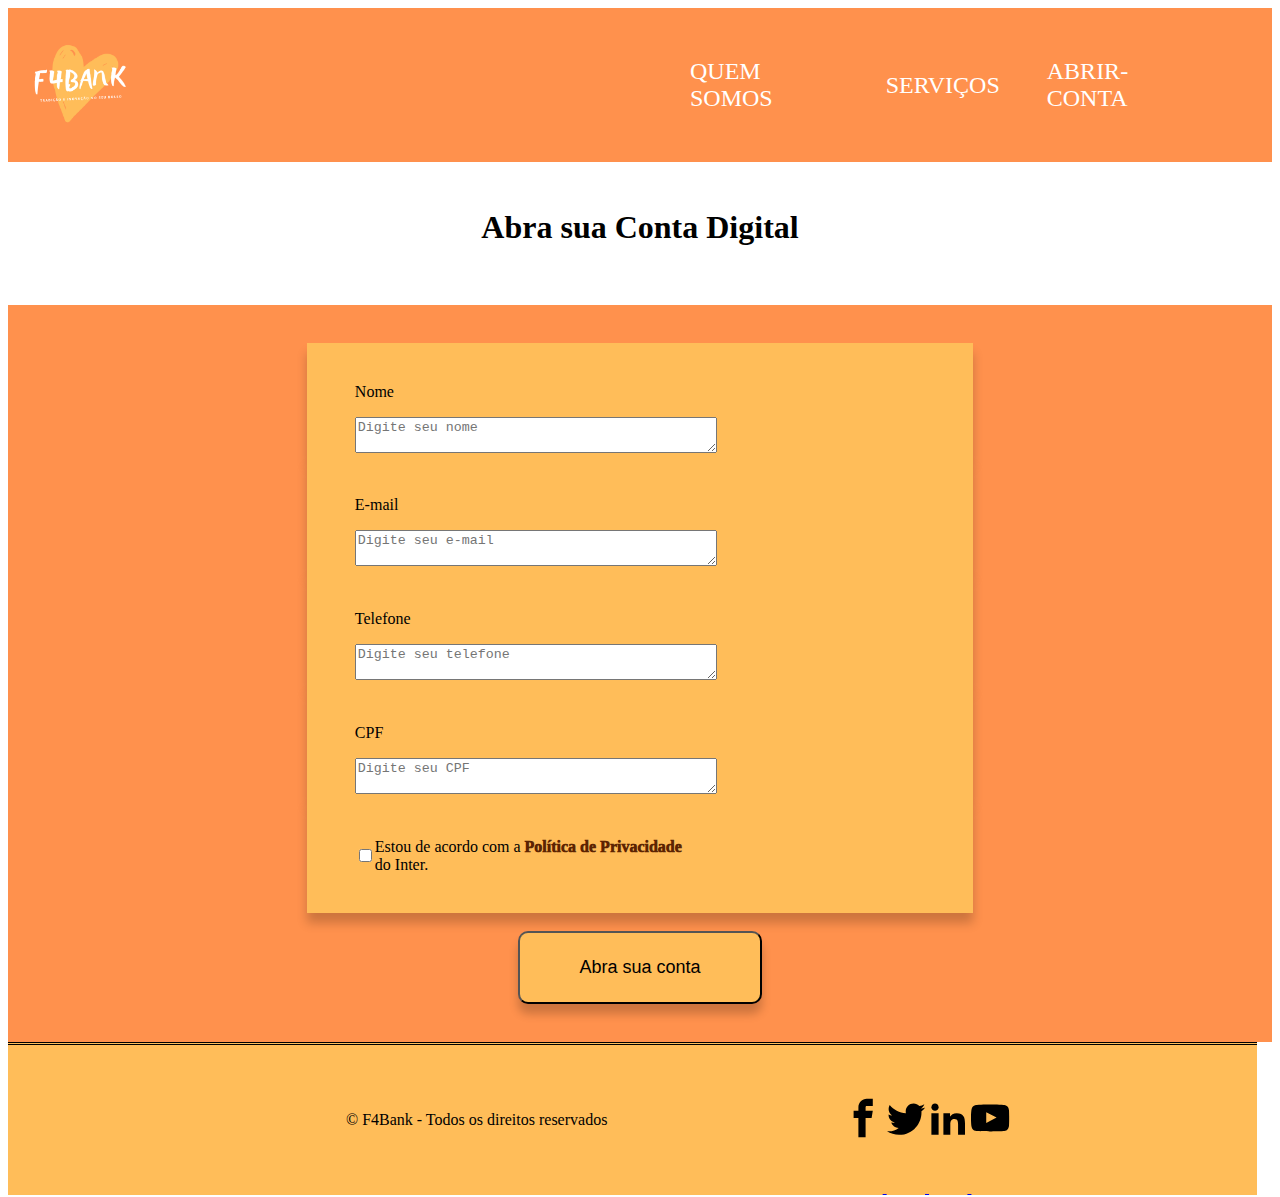
<file: abra-conta.html>
<!DOCTYPE html>
<html lang="en">

<head>
    <link rel="stylesheet" href="style.css">
    <meta charset="UTF-8">
    <meta http-equiv="X-UA-Compatible" content="IE=edge">
    <meta name="viewport" content="width=device-width, initial-scale=1.0">
    <title>Abra sua Conta</title>
    <script> 
        function replace() { 
        document.getElementById("div1").style.display="none"; 
        document.getElementById("div2").style.display="flex"; 
        } 
    </script>

</head>

<header>
    <nav>
        <a href="index.html" ><img id="img-logo-full" src="Imagens/f4bank.png"></a>
        <input type="checkbox" id="css-toggle-menu" name="css-toggle-menu">
         
        <ul class="main">
            <li><a href="quem-somos.html">QUEM SOMOS</a></li>
            <li><a href="servicos.html">SERVIÇOS</a></li>
            <li><a href="abra-conta.html">ABRIR-CONTA</a></li>
        </ul>
        <label for="css-toggle-menu" id="css-toggle-menu"><img id="img-logo" src="Imagens/f4bank.png"></label>
    </nav>
</header>


<body>
    <div class="container-conta" id="div2" style="display: none;" style="justify-content: center" > Ogridado, iremos lhe contactar em breve</div>


<div id="div1">

    <div>
        <div class="text4">
            <h1>Abra sua Conta Digital</h1>




        </div>



        <div class="container-conta" id="container">
            <div class="abre-conta">


                <p class="nome-campo">
                    Nome
                </p>
                <textarea id="nome" type="text" placeholder="Digite seu nome"></textarea>
            </div>

            <div class="abre-conta">


                <p class="nome-campo">
                    E-mail
                </p>
                <textarea id="email" placeholder="Digite seu e-mail"></textarea>
            </div>
            <div class="abre-conta">


                <p class="nome-campo">
                    Telefone
                </p>
                <textarea id="tel" placeholder="Digite seu telefone"></textarea>
            </div>            
            <div class="abre-conta">


                <p class="nome-campo">
                    CPF
                </p>
                <textarea id="cpf" placeholder="Digite seu CPF"></textarea>
            </div>
            
            <div class="abre-conta-box">

                <input type="checkbox" id="box" name="li" value="true">   
                <p class="nome-campo">
                    Estou de acordo com a <span>Política de Privacidade</span> <br> do Inter.
                </p>
            



        </div>
<br>
        <button id="botao" class="abra" onclick="replace();return false">Abra sua conta</button>


    </div>
    </div>
    </div>
    <footer class="rodape">
        <p> &copy; F4Bank - Todos os direitos reservados </p>
       
        <div class="redes-sociais">
           <!-- USED ICONS: IcoMoon Free => https://icomoon.io/app/#/select -->
<div>

    <svg style="position: absolute; width: 0; height: 0; overflow: hidden" version="1.1" xmlns="http://www.w3.org/2000/svg" xmlns:xlink="http://www.w3.org/1999/xlink">
        <defs>
            <symbol id="icon-facebook" viewBox="0 0 32 32">
            <path d="M19 6h5v-6h-5c-3.86 0-7 3.14-7 7v3h-4v6h4v16h6v-16h5l1-6h-6v-3c0-0.542 0.458-1 1-1z"></path>
            </symbol>
    
            <symbol id="icon-linkedin2" viewBox="0 0 32 32">
            <path d="M12 12h5.535v2.837h0.079c0.77-1.381 2.655-2.837 5.464-2.837 5.842 0 6.922 3.637 6.922 8.367v9.633h-5.769v-8.54c0-2.037-0.042-4.657-3.001-4.657-3.005 0-3.463 2.218-3.463 4.509v8.688h-5.767v-18z"></path>
            <path d="M2 12h6v18h-6v-18z"></path>
            <path d="M8 7c0 1.657-1.343 3-3 3s-3-1.343-3-3c0-1.657 1.343-3 3-3s3 1.343 3 3z"></path>
            </symbol>
    
            <symbol id="icon-twitter" viewBox="0 0 32 32">
            <path d="M32 7.075c-1.175 0.525-2.444 0.875-3.769 1.031 1.356-0.813 2.394-2.1 2.887-3.631-1.269 0.75-2.675 1.3-4.169 1.594-1.2-1.275-2.906-2.069-4.794-2.069-3.625 0-6.563 2.938-6.563 6.563 0 0.512 0.056 1.012 0.169 1.494-5.456-0.275-10.294-2.888-13.531-6.862-0.563 0.969-0.887 2.1-0.887 3.3 0 2.275 1.156 4.287 2.919 5.463-1.075-0.031-2.087-0.331-2.975-0.819 0 0.025 0 0.056 0 0.081 0 3.181 2.263 5.838 5.269 6.437-0.55 0.15-1.131 0.231-1.731 0.231-0.425 0-0.831-0.044-1.237-0.119 0.838 2.606 3.263 4.506 6.131 4.563-2.25 1.762-5.075 2.813-8.156 2.813-0.531 0-1.050-0.031-1.569-0.094 2.913 1.869 6.362 2.95 10.069 2.95 12.075 0 18.681-10.006 18.681-18.681 0-0.287-0.006-0.569-0.019-0.85 1.281-0.919 2.394-2.075 3.275-3.394z"></path>
            </symbol>
    
            <symbol id="icon-rss" viewBox="0 0 32 32">
            <path d="M4.259 23.467c-2.35 0-4.259 1.917-4.259 4.252 0 2.349 1.909 4.244 4.259 4.244 2.358 0 4.265-1.895 4.265-4.244-0-2.336-1.907-4.252-4.265-4.252zM0.005 10.873v6.133c3.993 0 7.749 1.562 10.577 4.391 2.825 2.822 4.384 6.595 4.384 10.603h6.16c-0-11.651-9.478-21.127-21.121-21.127zM0.012 0v6.136c14.243 0 25.836 11.604 25.836 25.864h6.152c0-17.64-14.352-32-31.988-32z"></path>
            </symbol>
    
            <symbol id="icon-youtube" viewBox="0 0 32 32">
            <path d="M31.681 9.6c0 0-0.313-2.206-1.275-3.175-1.219-1.275-2.581-1.281-3.206-1.356-4.475-0.325-11.194-0.325-11.194-0.325h-0.012c0 0-6.719 0-11.194 0.325-0.625 0.075-1.987 0.081-3.206 1.356-0.963 0.969-1.269 3.175-1.269 3.175s-0.319 2.588-0.319 5.181v2.425c0 2.587 0.319 5.181 0.319 5.181s0.313 2.206 1.269 3.175c1.219 1.275 2.819 1.231 3.531 1.369 2.563 0.244 10.881 0.319 10.881 0.319s6.725-0.012 11.2-0.331c0.625-0.075 1.988-0.081 3.206-1.356 0.962-0.969 1.275-3.175 1.275-3.175s0.319-2.587 0.319-5.181v-2.425c-0.006-2.588-0.325-5.181-0.325-5.181zM12.694 20.15v-8.994l8.644 4.513-8.644 4.481z"></path>
            </symbol>
            
            <symbol id="icon-linkedin2" viewBox="0 0 32 32">
            <path d="M12 12h5.535v2.837h0.079c0.77-1.381 2.655-2.837 5.464-2.837 5.842 0 6.922 3.637 6.922 8.367v9.633h-5.769v-8.54c0-2.037-0.042-4.657-3.001-4.657-3.005 0-3.463 2.218-3.463 4.509v8.688h-5.767v-18z"></path>
            <path d="M2 12h6v18h-6v-18z"></path>
            <path d="M8 7c0 1.657-1.343 3-3 3s-3-1.343-3-3c0-1.657 1.343-3 3-3s3 1.343 3 3z"></path>
            </symbol>
    
        </defs>
    </svg>
    
    
    
    <div class="footer-credits clearfix">
        <div class="wrap">
            <div class="social-icons">
                <a target="_blank" href="http://fb.com">
                            <svg class="icon-facebook"><use xlink:href="#icon-facebook"></use></svg>
                        </a>
                        <a target="_blank" href="http://twittter.com">
                            <svg class="icon-twitter"><use xlink:href="#icon-twitter"></use></svg>
                        </a>
                        <a target="_blank" href="http://linkedin.com">
                            <svg class="icon-linkedin2"><use xlink:href="#icon-linkedin2"></use></svg>
                        </a>
                            
                        <a target="_blank" href="http://youtube.com">
                            <svg class="icon-youtube"><use xlink:href="#icon-youtube"></use></svg>
                        </a>								
                    </div>
        </div>
    </div>
    </div>
    
    
        </div>

    </footer>   
</body>

</html>
</file>
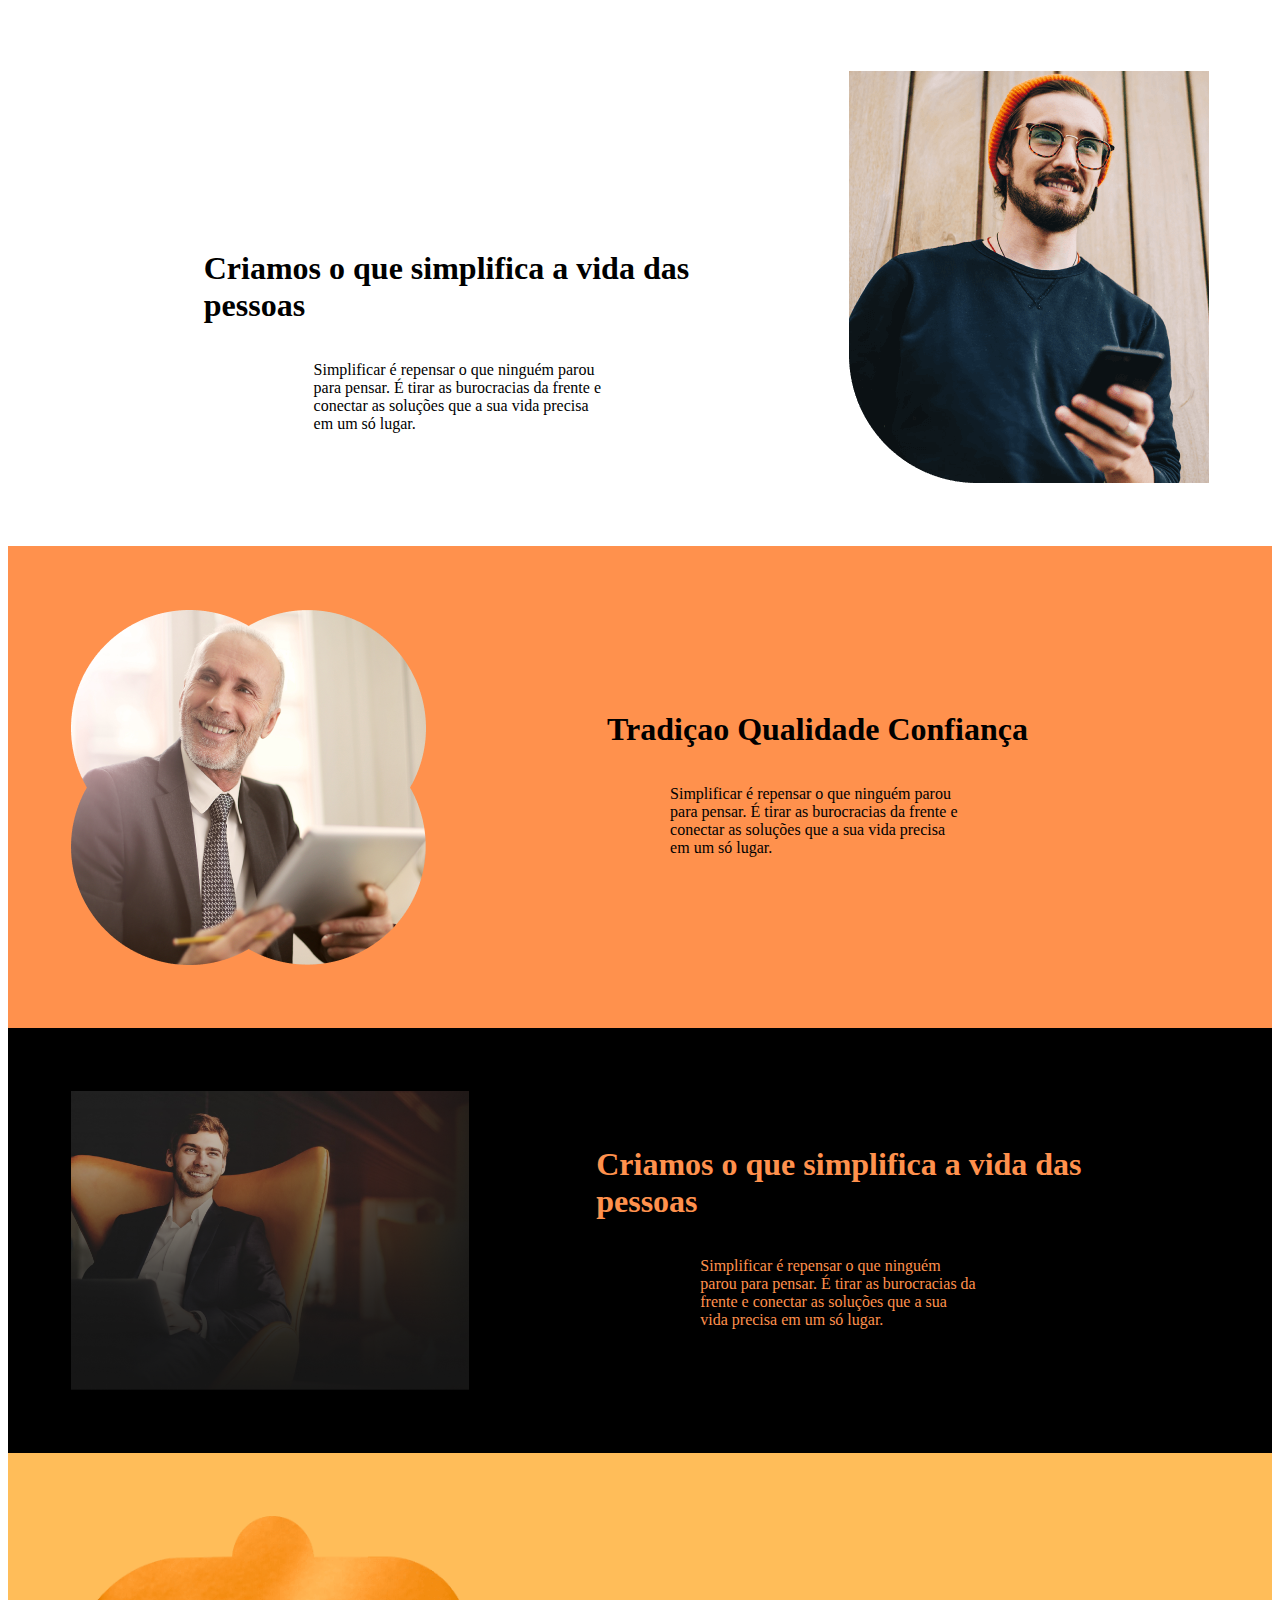
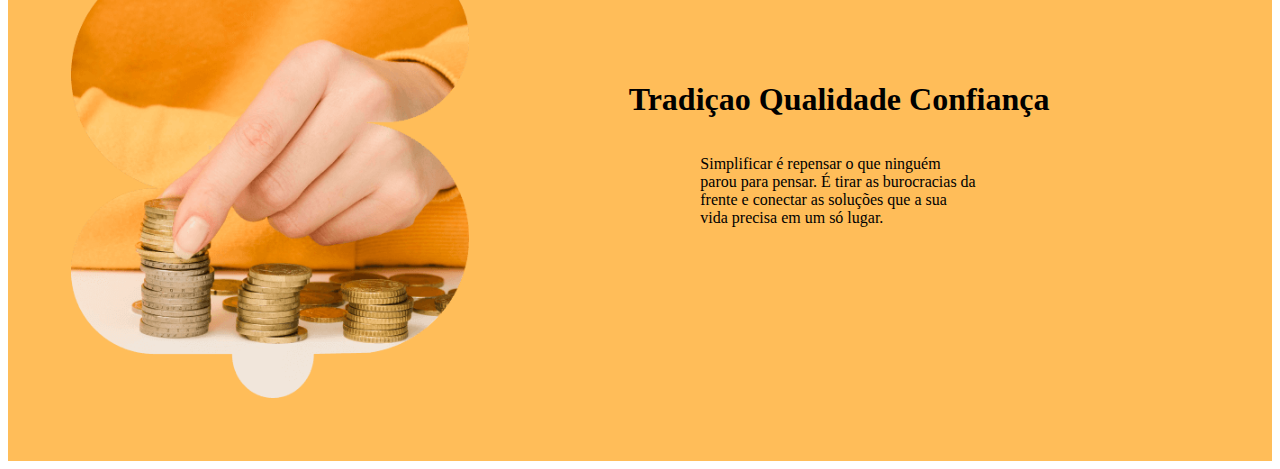
<file: cartao.html>
<!DOCTYPE html>
<html lang="en">
<head>
    <link rel="stylesheet" href="style.css">
    <meta charset="UTF-8">
    <meta http-equiv="X-UA-Compatible" content="IE=edge">
    <meta name="viewport" content="width=device-width, initial-scale=1.0">
    <title>Cartao sem Anuidade</title>
</head>
<body>
    
    <div class="container">
        <div class="text1">
            <h1>Criamos o que simplifica a vida das pessoas</h1>
            
           
            <p class="p1" >Simplificar é repensar o que ninguém parou para pensar. É tirar as burocracias da frente e conectar as soluções que a sua vida precisa em um só lugar.</p>
           </div>
            <img src="cartao-res.png">
        
</div>


<div class="container2">
    <div class="text4">
        <h1>Tradiçao Qualidade Confiança</h1>
        
       
        <p class="p1" >Simplificar é repensar o que ninguém parou para pensar. É tirar as burocracias da frente e conectar as soluções que a sua vida precisa em um só lugar.</p>
       </div>
        <img src="img.png">
    
</div>


<div class="container3">
    <div class="text3">
        <h1 id="h3">Criamos o que simplifica a vida das pessoas</h1>
        
       
        <p class="p3" >Simplificar é repensar o que ninguém parou para pensar. É tirar as burocracias da frente e conectar as soluções que a sua vida precisa em um só lugar.</p>
       </div>
        <img src="img-black.png">
    
</div>


<div class="container4">
    <div class="text4">
        <h1>Tradiçao Qualidade Confiança</h1>
        
       
        <p class="p1" >Simplificar é repensar o que ninguém parou para pensar. É tirar as burocracias da frente e conectar as soluções que a sua vida precisa em um só lugar.</p>
       </div>
        <img src="$.png">
    
</div>

    
</body>
</html>
</file>
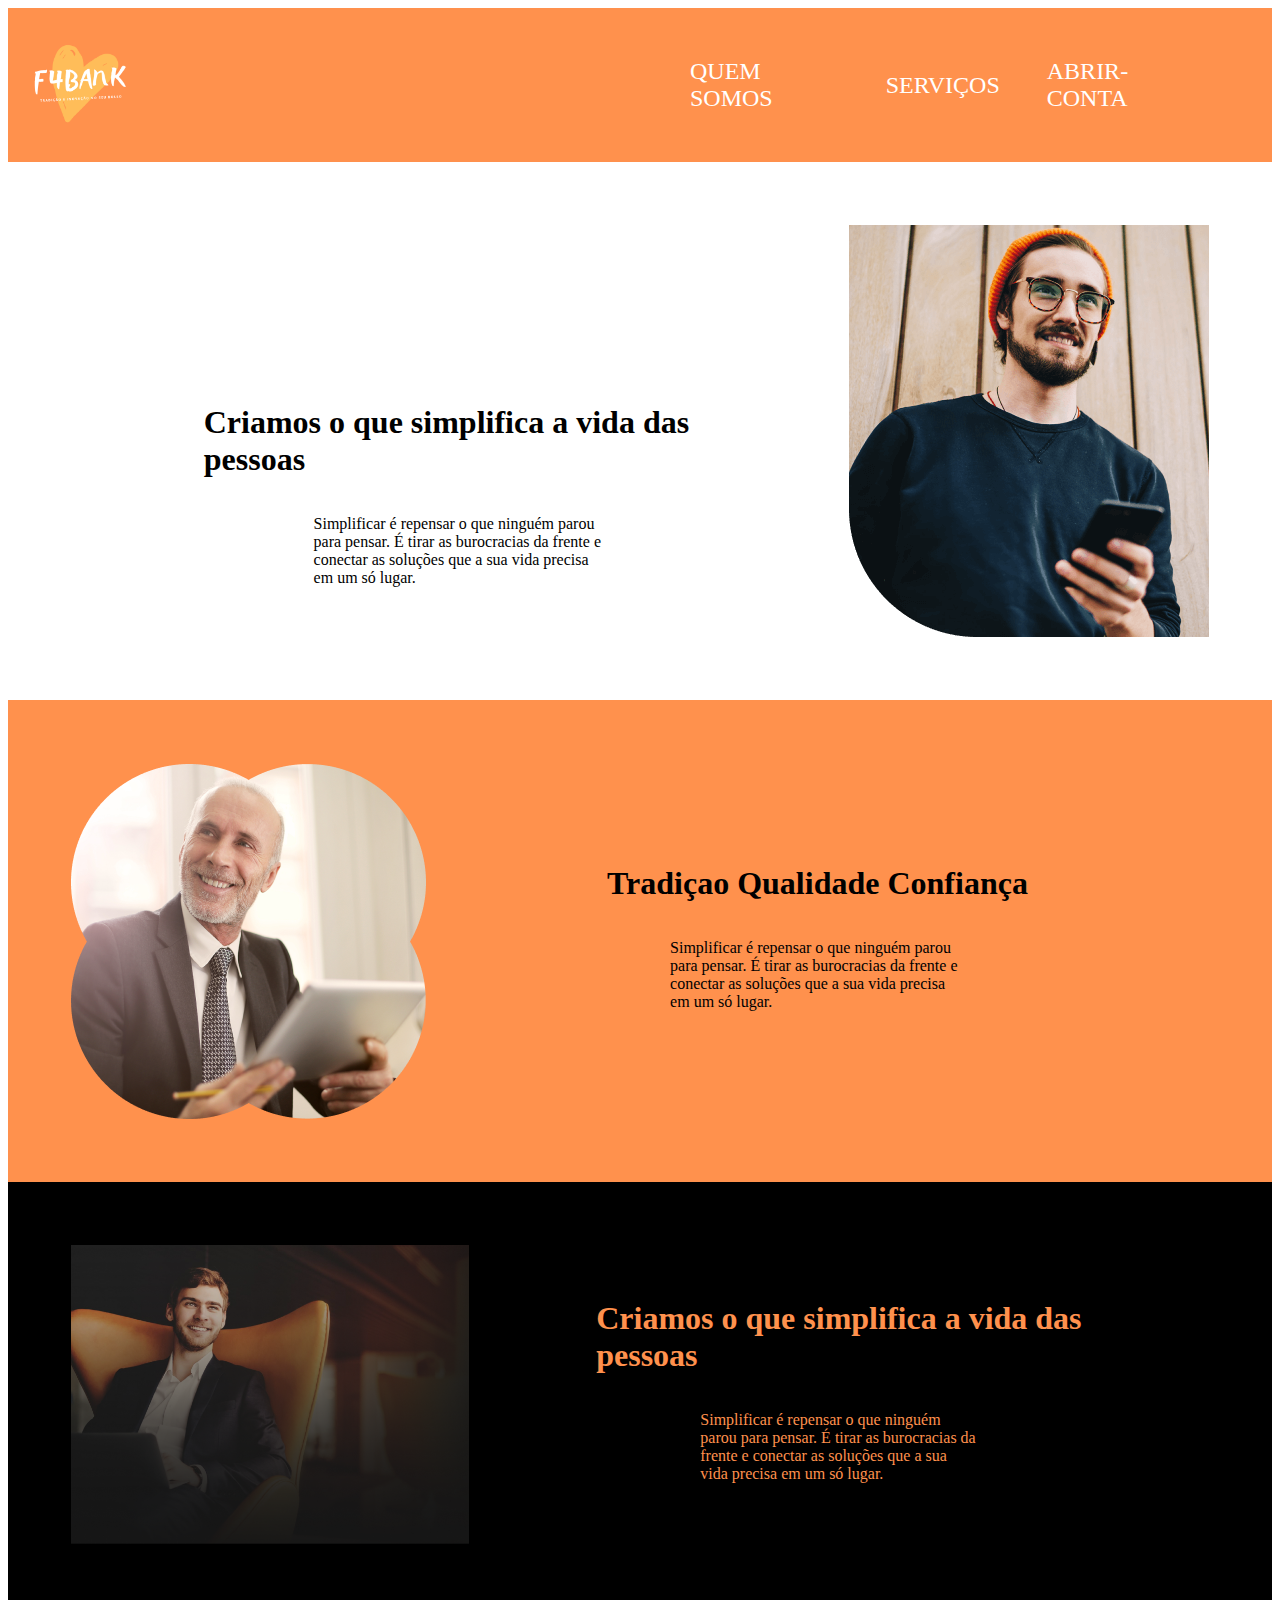
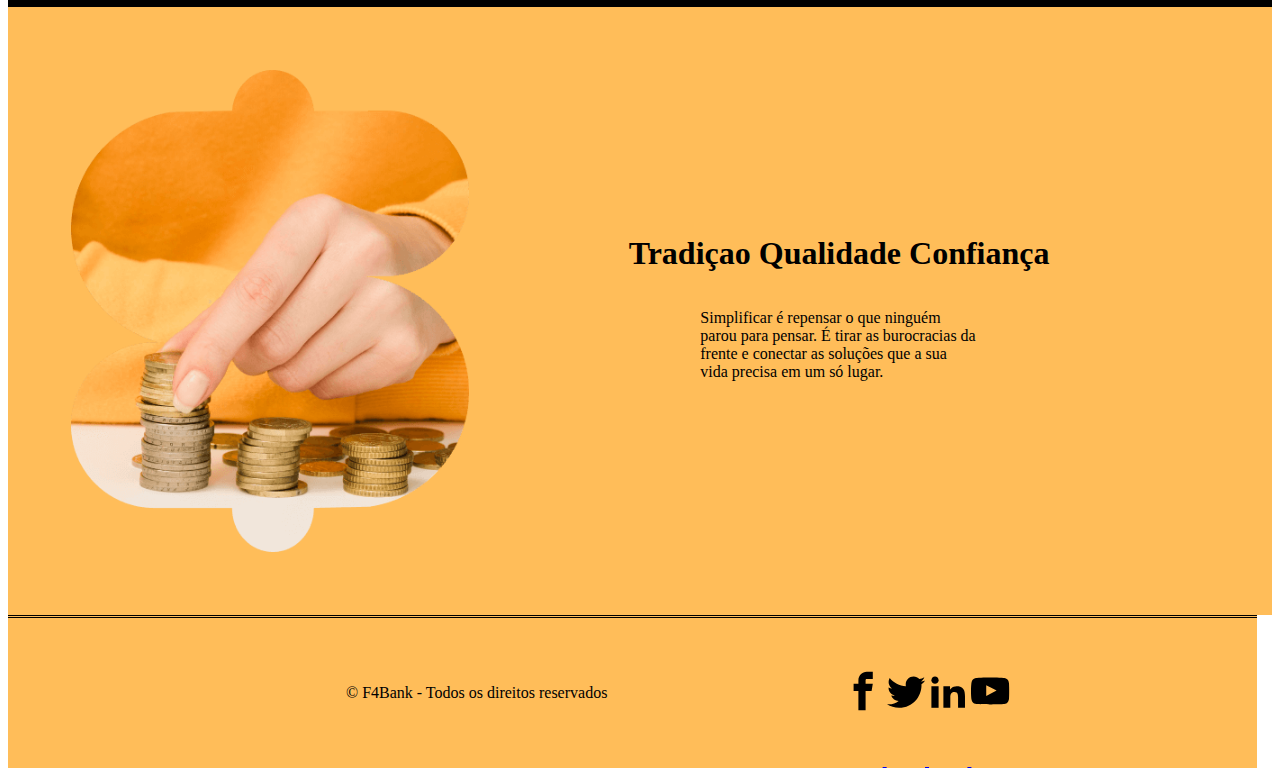
<file: quem-somos.html>
<!DOCTYPE html>
<html lang="en">
<head>
    <link rel="stylesheet" href="style.css">
    <meta charset="UTF-8">
    <meta http-equiv="X-UA-Compatible" content="IE=edge">
    <meta name="viewport" content="width=device-width, initial-scale=1.0">
    <title>Quem somos</title>
</head>
<body>
    
    <header>
        <nav>
            <a href="index.html" ><img id="img-logo-full" src="Imagens/f4bank.png"></a>
            <input type="checkbox" id="css-toggle-menu" name="css-toggle-menu">
             
            <ul class="main">
                <li><a href="quem-somos.html">QUEM SOMOS</a></li>
                <li><a href="servicos.html">SERVIÇOS</a></li>
                <li><a href="abra-conta.html">ABRIR-CONTA</a></li>
            </ul>
            <label for="css-toggle-menu" id="css-toggle-menu"><img id="img-logo" src="Imagens/f4bank.png"></label>
        </nav>
    </header>


    <div class="container">
        <div class="text1">
            <h1>Criamos o que simplifica a vida das pessoas</h1>
            
           
            <p class="p1" >Simplificar é repensar o que ninguém parou para pensar. É tirar as burocracias da frente e conectar as soluções que a sua vida precisa em um só lugar.</p>
           </div>
            <img src="Imagens/cartao-res.png">
        
</div>


<div class="container2">
    <div class="text4">
        <h1>Tradiçao Qualidade Confiança</h1>
        
       
        <p class="p1" >Simplificar é repensar o que ninguém parou para pensar. É tirar as burocracias da frente e conectar as soluções que a sua vida precisa em um só lugar.</p>
       </div>
        <img src="Imagens/img.png">
    
</div>


<div class="container3">
    <div class="text3">
        <h1 id="h3">Criamos o que simplifica a vida das pessoas</h1>
        
       
        <p class="p3" >Simplificar é repensar o que ninguém parou para pensar. É tirar as burocracias da frente e conectar as soluções que a sua vida precisa em um só lugar.</p>
       </div>
        <img src="Imagens/img-black.png">
    
</div>


<div class="container4">
    <div class="text4">
        <h1>Tradiçao Qualidade Confiança</h1>
        
       
        <p class="p1" >Simplificar é repensar o que ninguém parou para pensar. É tirar as burocracias da frente e conectar as soluções que a sua vida precisa em um só lugar.</p>
       </div>
        <img src="Imagens/$.png">
    
</div>

<footer class="rodape">
    <p> &copy; F4Bank - Todos os direitos reservados </p>
    <div class="redes-sociais">
        <!-- USED ICONS: IcoMoon Free => https://icomoon.io/app/#/select -->
<div>

 <svg style="position: absolute; width: 0; height: 0; overflow: hidden" version="1.1" xmlns="http://www.w3.org/2000/svg" xmlns:xlink="http://www.w3.org/1999/xlink">
     <defs>
         <symbol id="icon-facebook" viewBox="0 0 32 32">
         <path d="M19 6h5v-6h-5c-3.86 0-7 3.14-7 7v3h-4v6h4v16h6v-16h5l1-6h-6v-3c0-0.542 0.458-1 1-1z"></path>
         </symbol>
 
         <symbol id="icon-linkedin2" viewBox="0 0 32 32">
         <path d="M12 12h5.535v2.837h0.079c0.77-1.381 2.655-2.837 5.464-2.837 5.842 0 6.922 3.637 6.922 8.367v9.633h-5.769v-8.54c0-2.037-0.042-4.657-3.001-4.657-3.005 0-3.463 2.218-3.463 4.509v8.688h-5.767v-18z"></path>
         <path d="M2 12h6v18h-6v-18z"></path>
         <path d="M8 7c0 1.657-1.343 3-3 3s-3-1.343-3-3c0-1.657 1.343-3 3-3s3 1.343 3 3z"></path>
         </symbol>
 
         <symbol id="icon-twitter" viewBox="0 0 32 32">
         <path d="M32 7.075c-1.175 0.525-2.444 0.875-3.769 1.031 1.356-0.813 2.394-2.1 2.887-3.631-1.269 0.75-2.675 1.3-4.169 1.594-1.2-1.275-2.906-2.069-4.794-2.069-3.625 0-6.563 2.938-6.563 6.563 0 0.512 0.056 1.012 0.169 1.494-5.456-0.275-10.294-2.888-13.531-6.862-0.563 0.969-0.887 2.1-0.887 3.3 0 2.275 1.156 4.287 2.919 5.463-1.075-0.031-2.087-0.331-2.975-0.819 0 0.025 0 0.056 0 0.081 0 3.181 2.263 5.838 5.269 6.437-0.55 0.15-1.131 0.231-1.731 0.231-0.425 0-0.831-0.044-1.237-0.119 0.838 2.606 3.263 4.506 6.131 4.563-2.25 1.762-5.075 2.813-8.156 2.813-0.531 0-1.050-0.031-1.569-0.094 2.913 1.869 6.362 2.95 10.069 2.95 12.075 0 18.681-10.006 18.681-18.681 0-0.287-0.006-0.569-0.019-0.85 1.281-0.919 2.394-2.075 3.275-3.394z"></path>
         </symbol>
 
         <symbol id="icon-rss" viewBox="0 0 32 32">
         <path d="M4.259 23.467c-2.35 0-4.259 1.917-4.259 4.252 0 2.349 1.909 4.244 4.259 4.244 2.358 0 4.265-1.895 4.265-4.244-0-2.336-1.907-4.252-4.265-4.252zM0.005 10.873v6.133c3.993 0 7.749 1.562 10.577 4.391 2.825 2.822 4.384 6.595 4.384 10.603h6.16c-0-11.651-9.478-21.127-21.121-21.127zM0.012 0v6.136c14.243 0 25.836 11.604 25.836 25.864h6.152c0-17.64-14.352-32-31.988-32z"></path>
         </symbol>
 
         <symbol id="icon-youtube" viewBox="0 0 32 32">
         <path d="M31.681 9.6c0 0-0.313-2.206-1.275-3.175-1.219-1.275-2.581-1.281-3.206-1.356-4.475-0.325-11.194-0.325-11.194-0.325h-0.012c0 0-6.719 0-11.194 0.325-0.625 0.075-1.987 0.081-3.206 1.356-0.963 0.969-1.269 3.175-1.269 3.175s-0.319 2.588-0.319 5.181v2.425c0 2.587 0.319 5.181 0.319 5.181s0.313 2.206 1.269 3.175c1.219 1.275 2.819 1.231 3.531 1.369 2.563 0.244 10.881 0.319 10.881 0.319s6.725-0.012 11.2-0.331c0.625-0.075 1.988-0.081 3.206-1.356 0.962-0.969 1.275-3.175 1.275-3.175s0.319-2.587 0.319-5.181v-2.425c-0.006-2.588-0.325-5.181-0.325-5.181zM12.694 20.15v-8.994l8.644 4.513-8.644 4.481z"></path>
         </symbol>
         
         <symbol id="icon-linkedin2" viewBox="0 0 32 32">
         <path d="M12 12h5.535v2.837h0.079c0.77-1.381 2.655-2.837 5.464-2.837 5.842 0 6.922 3.637 6.922 8.367v9.633h-5.769v-8.54c0-2.037-0.042-4.657-3.001-4.657-3.005 0-3.463 2.218-3.463 4.509v8.688h-5.767v-18z"></path>
         <path d="M2 12h6v18h-6v-18z"></path>
         <path d="M8 7c0 1.657-1.343 3-3 3s-3-1.343-3-3c0-1.657 1.343-3 3-3s3 1.343 3 3z"></path>
         </symbol>
 
     </defs>
 </svg>
 
 
 
 <div class="footer-credits clearfix">
     <div class="wrap">
         <div class="social-icons">
             <a target="_blank" href="http://fb.com">
                         <svg class="icon-facebook"><use xlink:href="#icon-facebook"></use></svg>
                     </a>
                     <a target="_blank" href="http://twittter.com">
                         <svg class="icon-twitter"><use xlink:href="#icon-twitter"></use></svg>
                     </a>
                     <a target="_blank" href="http://linkedin.com">
                         <svg class="icon-linkedin2"><use xlink:href="#icon-linkedin2"></use></svg>
                     </a>
                         
                     <a target="_blank" href="http://youtube.com">
                         <svg class="icon-youtube"><use xlink:href="#icon-youtube"></use></svg>
                     </a>								
                 </div>
     </div>
 </div>
 </div>
 
 
     </div>

</footer>   
</body>
</html>
</file>
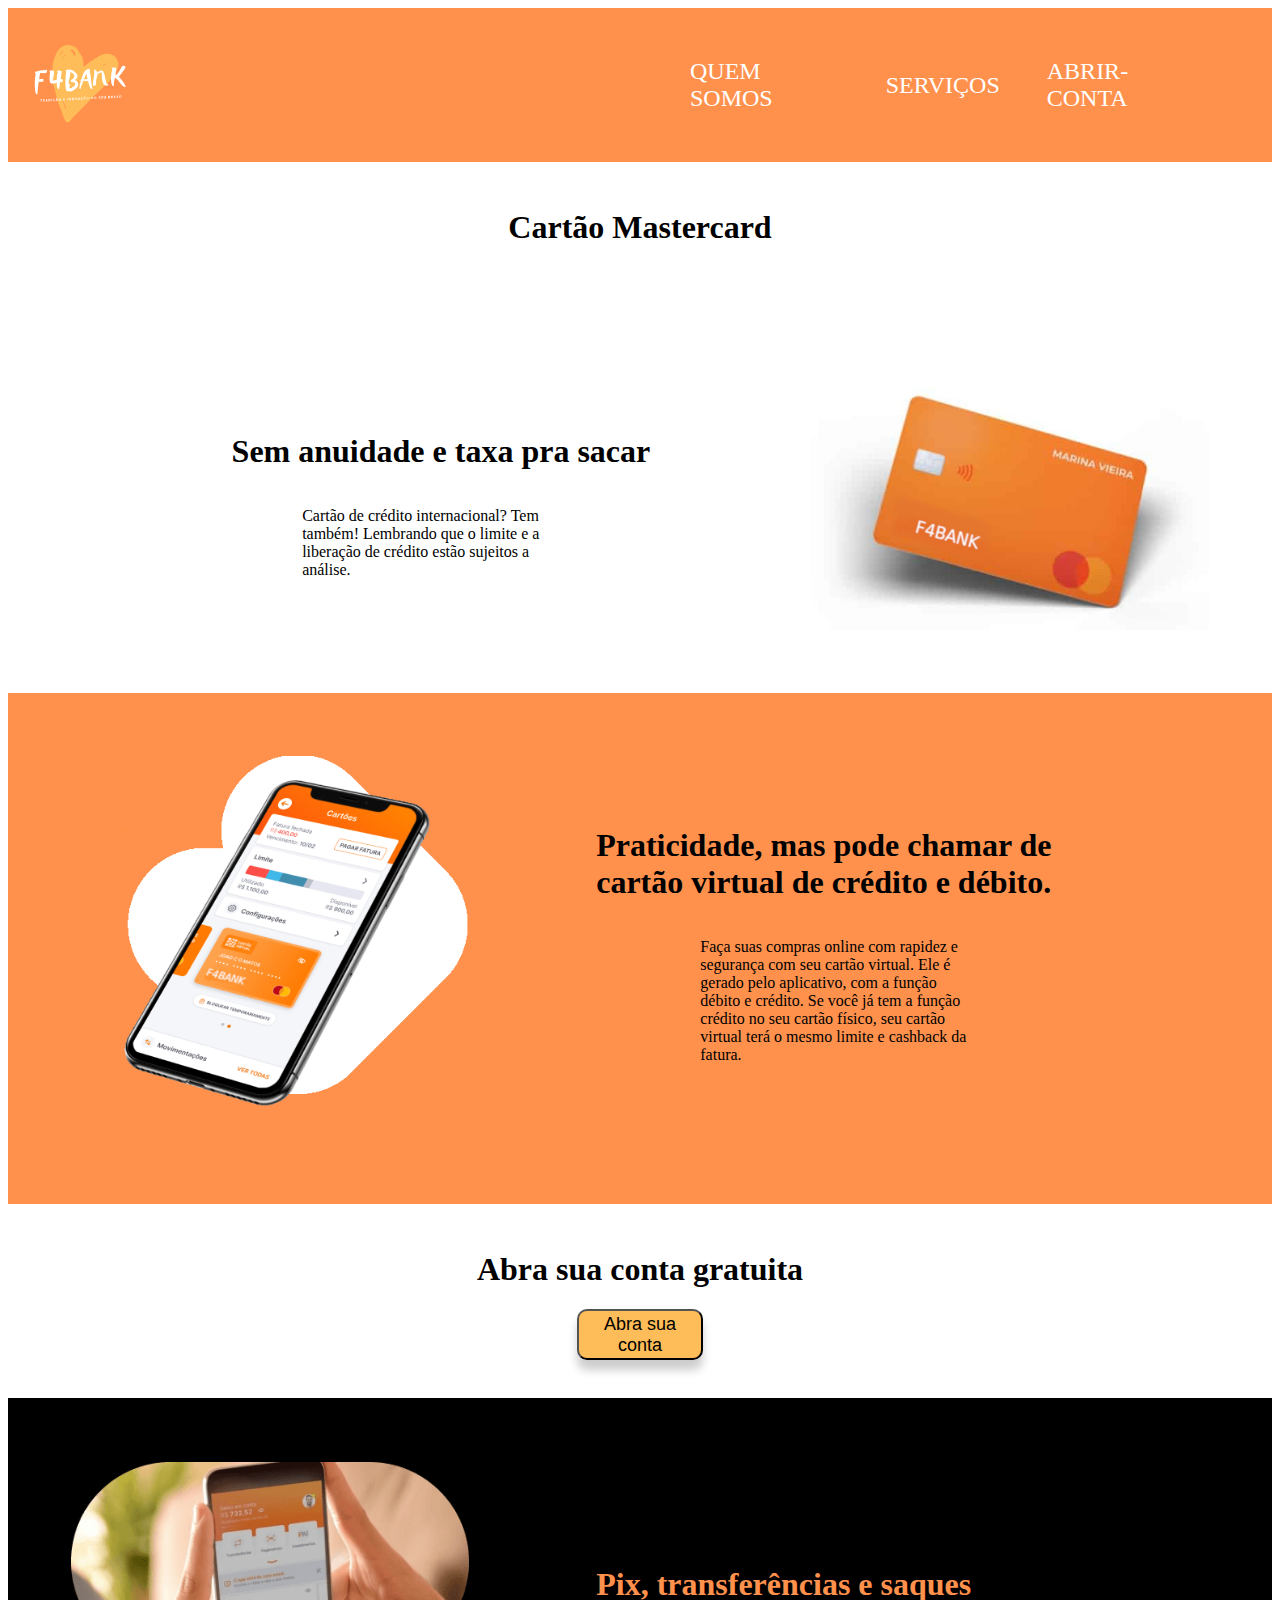
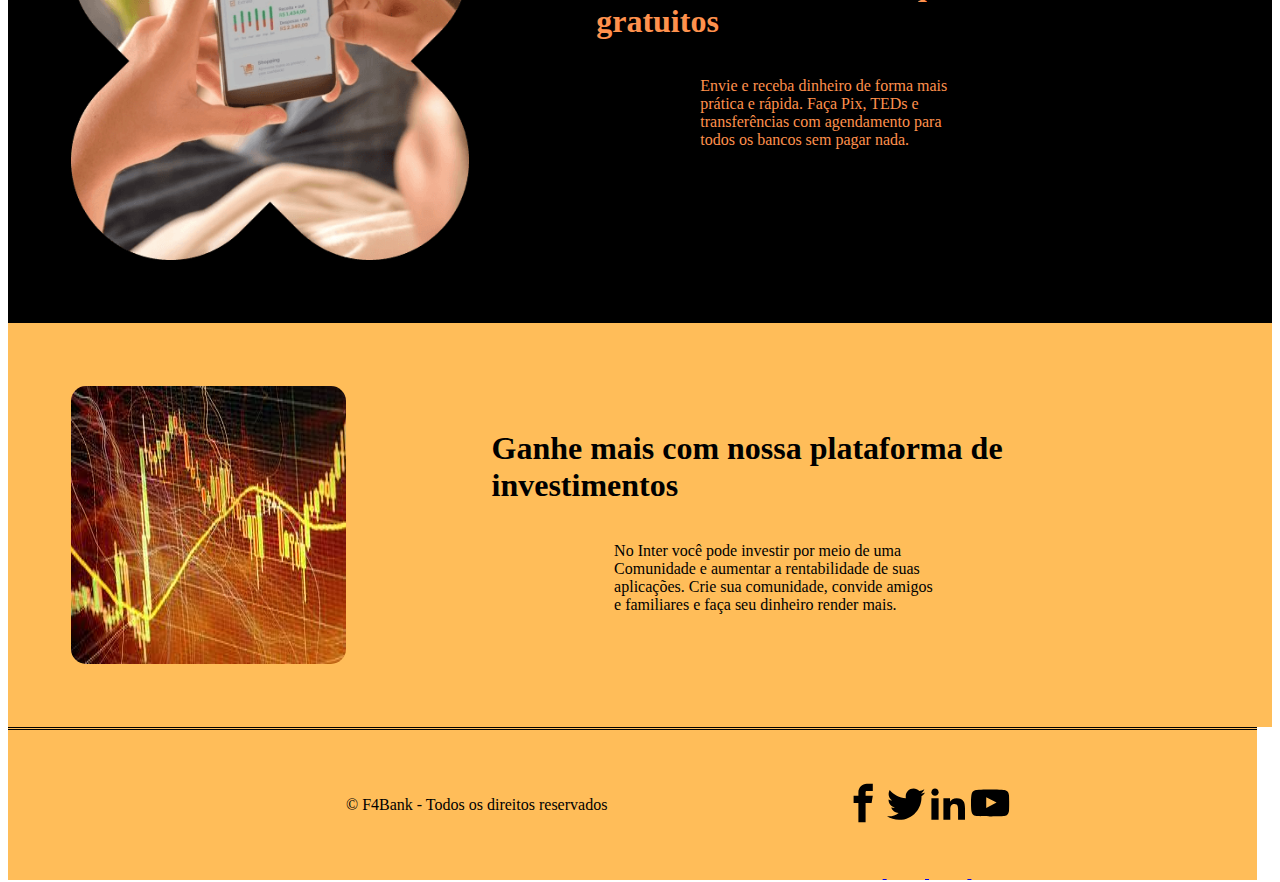
<file: servicos.html>
<!DOCTYPE html>
<html lang="en">

<head>
    <link rel="stylesheet" href="style.css">
    <meta charset="UTF-8">
    <meta http-equiv="X-UA-Compatible" content="IE=edge">
    <meta name="viewport" content="width=device-width, initial-scale=1.0">
    <title>Serviços</title>
</head>

<body>

    <header>
        <nav>
            <a href="index.html" ><img id="img-logo-full" src="Imagens/f4bank.png"></a>
            <input type="checkbox" id="css-toggle-menu" name="css-toggle-menu">
             
            <ul class="main">
                <li><a href="quem-somos.html">QUEM SOMOS</a></li>
                <li><a href="servicos.html">SERVIÇOS</a></li>
                <li><a href="abra-conta.html">ABRIR-CONTA</a></li>
            </ul>
            <label for="css-toggle-menu" id="css-toggle-menu"><img id="img-logo" src="Imagens/f4bank.png"></label>
        </nav>
    </header>


        <main>
            <div class="text4">
                <h1>Cartão Mastercard</h1>




            </div>


            <div class="container">
                <div class="text1">
                    <h1>Sem anuidade e taxa pra sacar</h1>


                    <p class="p1">Cartão de crédito internacional? Tem também! Lembrando que o limite e a liberação de
                        crédito estão sujeitos a análise.</p>
                </div>
                <img src="Imagens/cartao.jpg">

            </div>


            <div class="container2">
                <div class="text4">
                    <h1>Praticidade, mas pode chamar de cartão virtual de crédito e débito.</h1>


                    <p class="p1">Faça suas compras online com rapidez e segurança com seu cartão virtual. Ele é gerado
                        pelo aplicativo, com a função débito e crédito. Se você já tem a função crédito no seu cartão
                        físico, seu cartão virtual terá o mesmo limite e cashback da fatura.</p>
                </div>
                <img src="Imagens/cartao-virtual.png">

            </div>


            <div>
                <div class="text4">
                    <h1>Abra sua conta gratuita</h1>

                    <a href="abra-conta.html"><button>Abra sua conta</button>
                    </a>



                </div>

                <div class="container3">
                    <div class="text3">
                        <h1 id="h3">Pix, transferências e saques gratuitos</h1>


                        <p class="p3">Envie e receba dinheiro de forma mais prática e rápida. Faça Pix, TEDs e
                            transferências com agendamento para todos os bancos sem pagar nada.</p>
                    </div>
                    <img src="Imagens/conta.png">

                </div>


                <div class="container4">
                    <div class="text4">
                        <h1>Ganhe mais com nossa plataforma de investimentos</h1>


                        <p class="p1">No Inter você pode investir por meio de uma Comunidade e aumentar a rentabilidade
                            de suas aplicações. Crie sua comunidade, convide amigos e familiares e faça seu dinheiro
                            render mais.</p>
                    </div>
                    <img id="trade" src="Imagens/trading.jpg">

                </div>
            </main>
            <footer class="rodape">
                <p> &copy; F4Bank - Todos os direitos reservados </p>
                <div class="redes-sociais">
                    <!-- USED ICONS: IcoMoon Free => https://icomoon.io/app/#/select -->
         <div>
         
             <svg style="position: absolute; width: 0; height: 0; overflow: hidden" version="1.1" xmlns="http://www.w3.org/2000/svg" xmlns:xlink="http://www.w3.org/1999/xlink">
                 <defs>
                     <symbol id="icon-facebook" viewBox="0 0 32 32">
                     <path d="M19 6h5v-6h-5c-3.86 0-7 3.14-7 7v3h-4v6h4v16h6v-16h5l1-6h-6v-3c0-0.542 0.458-1 1-1z"></path>
                     </symbol>
             
                     <symbol id="icon-linkedin2" viewBox="0 0 32 32">
                     <path d="M12 12h5.535v2.837h0.079c0.77-1.381 2.655-2.837 5.464-2.837 5.842 0 6.922 3.637 6.922 8.367v9.633h-5.769v-8.54c0-2.037-0.042-4.657-3.001-4.657-3.005 0-3.463 2.218-3.463 4.509v8.688h-5.767v-18z"></path>
                     <path d="M2 12h6v18h-6v-18z"></path>
                     <path d="M8 7c0 1.657-1.343 3-3 3s-3-1.343-3-3c0-1.657 1.343-3 3-3s3 1.343 3 3z"></path>
                     </symbol>
             
                     <symbol id="icon-twitter" viewBox="0 0 32 32">
                     <path d="M32 7.075c-1.175 0.525-2.444 0.875-3.769 1.031 1.356-0.813 2.394-2.1 2.887-3.631-1.269 0.75-2.675 1.3-4.169 1.594-1.2-1.275-2.906-2.069-4.794-2.069-3.625 0-6.563 2.938-6.563 6.563 0 0.512 0.056 1.012 0.169 1.494-5.456-0.275-10.294-2.888-13.531-6.862-0.563 0.969-0.887 2.1-0.887 3.3 0 2.275 1.156 4.287 2.919 5.463-1.075-0.031-2.087-0.331-2.975-0.819 0 0.025 0 0.056 0 0.081 0 3.181 2.263 5.838 5.269 6.437-0.55 0.15-1.131 0.231-1.731 0.231-0.425 0-0.831-0.044-1.237-0.119 0.838 2.606 3.263 4.506 6.131 4.563-2.25 1.762-5.075 2.813-8.156 2.813-0.531 0-1.050-0.031-1.569-0.094 2.913 1.869 6.362 2.95 10.069 2.95 12.075 0 18.681-10.006 18.681-18.681 0-0.287-0.006-0.569-0.019-0.85 1.281-0.919 2.394-2.075 3.275-3.394z"></path>
                     </symbol>
             
                     <symbol id="icon-rss" viewBox="0 0 32 32">
                     <path d="M4.259 23.467c-2.35 0-4.259 1.917-4.259 4.252 0 2.349 1.909 4.244 4.259 4.244 2.358 0 4.265-1.895 4.265-4.244-0-2.336-1.907-4.252-4.265-4.252zM0.005 10.873v6.133c3.993 0 7.749 1.562 10.577 4.391 2.825 2.822 4.384 6.595 4.384 10.603h6.16c-0-11.651-9.478-21.127-21.121-21.127zM0.012 0v6.136c14.243 0 25.836 11.604 25.836 25.864h6.152c0-17.64-14.352-32-31.988-32z"></path>
                     </symbol>
             
                     <symbol id="icon-youtube" viewBox="0 0 32 32">
                     <path d="M31.681 9.6c0 0-0.313-2.206-1.275-3.175-1.219-1.275-2.581-1.281-3.206-1.356-4.475-0.325-11.194-0.325-11.194-0.325h-0.012c0 0-6.719 0-11.194 0.325-0.625 0.075-1.987 0.081-3.206 1.356-0.963 0.969-1.269 3.175-1.269 3.175s-0.319 2.588-0.319 5.181v2.425c0 2.587 0.319 5.181 0.319 5.181s0.313 2.206 1.269 3.175c1.219 1.275 2.819 1.231 3.531 1.369 2.563 0.244 10.881 0.319 10.881 0.319s6.725-0.012 11.2-0.331c0.625-0.075 1.988-0.081 3.206-1.356 0.962-0.969 1.275-3.175 1.275-3.175s0.319-2.587 0.319-5.181v-2.425c-0.006-2.588-0.325-5.181-0.325-5.181zM12.694 20.15v-8.994l8.644 4.513-8.644 4.481z"></path>
                     </symbol>
                     
                     <symbol id="icon-linkedin2" viewBox="0 0 32 32">
                     <path d="M12 12h5.535v2.837h0.079c0.77-1.381 2.655-2.837 5.464-2.837 5.842 0 6.922 3.637 6.922 8.367v9.633h-5.769v-8.54c0-2.037-0.042-4.657-3.001-4.657-3.005 0-3.463 2.218-3.463 4.509v8.688h-5.767v-18z"></path>
                     <path d="M2 12h6v18h-6v-18z"></path>
                     <path d="M8 7c0 1.657-1.343 3-3 3s-3-1.343-3-3c0-1.657 1.343-3 3-3s3 1.343 3 3z"></path>
                     </symbol>
             
                 </defs>
             </svg>
             
             
             
             <div class="footer-credits clearfix">
                 <div class="wrap">
                     <div class="social-icons">
                         <a target="_blank" href="http://fb.com">
                                     <svg class="icon-facebook"><use xlink:href="#icon-facebook"></use></svg>
                                 </a>
                                 <a target="_blank" href="http://twittter.com">
                                     <svg class="icon-twitter"><use xlink:href="#icon-twitter"></use></svg>
                                 </a>
                                 <a target="_blank" href="http://linkedin.com">
                                     <svg class="icon-linkedin2"><use xlink:href="#icon-linkedin2"></use></svg>
                                 </a>
                                     
                                 <a target="_blank" href="http://youtube.com">
                                     <svg class="icon-youtube"><use xlink:href="#icon-youtube"></use></svg>
                                 </a>								
                             </div>
                 </div>
             </div>
             </div>
             
             
                 </div>
         
            </footer>   
</body>

</html>
</file>
<file: style.css>
@media (max-width:667px) {

/***************** FONTS ********************/

@import url("https://maxcdn.bootstrapcdn.com/font-awesome/4.3.0/css/font-awesome.min.css");
@import url("https://fonts.googleapis.com/css?family=Open+Sans:400,300");
html {font-size: 62.5%; font-family: 'Open Sans', sans-serif;}
body {font-size: 1.6rem; min-height: 100vh;}
h1 {font-size: 3rem; margin-bottom: 1rem;}
h2 {font-size: 1.6rem;}
header {position: relative;}

svg{
    position:flex;
    flex-direction: row-reverse;
    min-width: 30px;
    max-width: 3vw;
}

.social-icons{
position: relative;
bottom: 200px;

}
/************** NAVIGATION ***************/

.div-central {
    width: 100%;
    height: 500px;
    background: url(Imagens/cartaoy.jpg) no-repeat;
    text-align: center;
    color: white;
    font-size: x-large;
    font-family: Arial, Helvetica, sans-serif;
    

}

#img-logo{
    max-width: 5vh;
}

#img-logo-full{
display: none;}



nav ul {
	display: flex; 
	flex-wrap: wrap; 
	max-width: 1080px; 
	margin: 0 auto;		
   background: #ffbd59;
}
nav ul,
nav li {
	flex: 1;	
}
nav li:last-child {
   border-bottom: none;
}
nav a {
	text-decoration: none;
	color: inherit;
	display: block;
	font-size: 1.8rem;
}
nav a:hover {
	background: #ffbd59;
	color: #fff;
}
nav li {
	position: relative;
	line-height: 50px;
	color: #fff;
	text-align: center;
}  
nav input,
nav label {
	display: none;
	background:#ff914d; 
	color: #fff; 
	text-align: center; 
	line-height: 36px;
	font-size: 1.6rem;
	border-radius: 2px;
} 
nav label {
   position: absolute; 
   top: 8px; 
   left: 8px; 
   transition: .4s;
}
nav label:hover {cursor:pointer;}
nav label:before {
	font-family: FontAwesome;
	font-size: 24px;
	content: "\f0c9";
	text-align: center;
}


    .container {
display: flex;
flex-direction: column-reverse;
padding:4%;}

.abre-conta {
    background-color: #ffbd59;
    width: 75%;
    padding: 2%;
    padding-bottom: 1%;
    
}

h1{
    font-size: x-large;
}

.container-conta {
    display: flex;
    flex-direction: column;
    justify-content: center;
    align-items: center;
    background-color: #ff914d;
    padding: 3%;
    box-shadow: 0 6px 16px 0 rgb(0 0 0 / 20%);
}



.abre-conta-box {
    display: flex;
align-items: center;
    background-color: #ffbd59;
    width: 75%;
    padding-left: 4%;
    box-shadow: 0 10px 10px 0 rgb(0 0 0 / 20%);

}


textarea{
    width: 75%;
}
span{
color: #5c2402;
border: black;
font-weight: 1000;
font-style:bold;
}


.container2 {
    display: flex;
    flex-direction: column-reverse;
    padding:4%;
    background-color: #ff914d;

}

.container3 {
    display: flex;
    flex-direction: column-reverse;
    padding:4%;
    background-color: black;
}

.container4 {
    display: flex;
    flex-direction: column-reverse;
    padding:4%;
    background-color: #ffbd59;

}


#h3{
    max-width: 70%;
    color: #ff914d;
}

    .p3{
        color: #ff914d;
    }

    .text3{
        display: flex;
        flex-direction: column;
padding: 2%;
padding-bottom: 3%;
color: #ff914d;
    }

    .text4{
        display: flex;
        flex-direction: column;
justify-content:center;
padding: 2%;
padding-bottom: 3%;
align-items: center;
    }



   }



   @media only screen and (max-width: 668px){

    nav {
        position: relative;
     }
      nav ul {
          transform: translateY(0);
          box-shadow: 0 0 5px rgba(0,0,0, .7);
        transition: all .5s;
        position: absolute;
        width: 100%;
      }
      nav li {
          flex: none; 
          width: 100%;
          border-bottom: solid 1px #ff914d;
      } 
      nav input[type="checkbox"]:checked + ul  {
          transform: translateY(-100%);
          width: 100%;
          background: #ff914d;   
        transition: all .5s;
      }
      nav label{
        display: block;
     }  
      nav input[type="checkbox"]:checked + ul li:nth-child(1){
          background: #ff914d; 
          color: #fff;
      } 

    } 
      @media (min-width:668px) {


        .div-central {
            width: 100%;
            height: 500px;
            background: url(Imagens/cartaox.jpg) no-repeat;
            text-align: center;
            color: white;
            font-size: x-large;
            font-family: Arial, Helvetica, sans-serif;
            
        
        }
        

        li {
    display: inline-block;
    margin: 0 10px;
}

        .main a{
            font-size: 24px;
            text-decoration: none;
            color: white;
            text-transform: uppercase;
        }
        
        .main li a:hover {
            background-color: #FFBD59;
            border-radius: 10px;
        }

nav {
    display: grid;
    grid-template-columns: 1fr 1fr;
} 

ul{
    display: flex;
    flex-direction: row;
    justify-content: flex-end;
    gap: 3vh;
    background-color: #ff914d;
    align-items: center;
    margin-right: 5vw;
} 


 #css-toggle-menu{display: none;}
 

#img-logo{
    max-height: 110px;
}


header {
    width: 100%;
    background-color: #ff914d;
    display: grid
}

    img{
max-width: 35%;
    }

    .container {
     display: flex;
     padding: 5%;
    }

h1{
    max-width: 70%;
}

    .p1{
        max-width:40%;
    }

    .text1{
        display: flex;
        flex-direction: column;
justify-content: flex-end;
padding: 2%;
padding-bottom: 3%;
align-items: center;
    }

    .container2 {
        display: flex;
        flex-direction: row-reverse;
        justify-content: flex-end;
        background-color: #ff914d;

        padding: 5%;
   
    }
   
      


    #h3{
        max-width: 70%;
        color: #ff914d;
    }
    
        .p3{
            max-width:40%;
            color: #ff914d;
        }
    
        .text3{
            display: flex;
            flex-direction: column;
    justify-content:center;
    padding: 2%;
    padding-bottom: 3%;
    align-items: center;
    color: #ff914d;
        }
    
        .container3 {
            display: flex;
            flex-direction: row-reverse;
            justify-content: flex-end;
            background-color: #000000;
            padding: 5%;
       
        }
       
          

        .container4 {
            display: flex;
            flex-direction: row-reverse;
            justify-content: flex-end;
            background-color: #ffbd59;
    
            padding: 5%;
       
        }

        .text4{
            display: flex;
            flex-direction: column;
    justify-content:center;
    padding: 2%;
    padding-bottom: 3%;
    align-items: center;

        }



        .container-conta {
            display: flex;
            flex-direction: column;
            justify-content: center;
            align-items: center;
            background-color: #ff914d;
            padding: 3%;
        }

        .abre-conta {
            background-color: #ffbd59;
            width: 50%;
            padding: 2%;
            padding-bottom: 0;
            padding-left: 4%;
            margin-bottom: 0;
            box-shadow: 0 10px 10px 0 rgb(0 0 0 / 20%);

            
        }

       

        #img-logo-full{

            max-width: 150px;}

        .abre-conta-box {
            display: flex;
align-items: center;
            background-color: #ffbd59;
            width: 50%;
            padding: 2%;
            padding-left: 4%;
            box-shadow: 0 10px 10px 0 rgb(0 0 0 / 20%);

        }


        textarea{
            width: 60%;
        }
span{
    color: #5c2402;
    border: black;
font-weight: 1000;
    font-style:bold;
}

 }

button{
     background-color: #ffbd59;
     padding-left: 5%;
     padding-right: 5%;
     padding-top: 2%;
     padding-bottom: 2%;
     border-radius: 10px;
     font-size: large;
     box-shadow: 0 10px 10px 0 rgb(0 0 0 / 20%);

 }



 
#trade{
    border-radius: 15px;
}




/* Footer */

.rodape {
    display: flex;
    width: 90%;
    float: left;
    background-color: #FFBD59;
    padding: 20px 8%;
    padding-right: 10px;
    align-items: center;
    justify-content: space-evenly;
    height: 110px;
    border-style:double;
    border-bottom: 0;
    border-right-width: 0;
    border-left-width: 0;
}

.rodape p {
    color: rgb(0, 0, 0);
}

/* Sessão */




.div-central h1 {
     padding-top: 30px;
}

.div-cor {
    color: white;
}

.div-estilop {
    color: black;
    padding-top: 20px;
}

.btn {
    font-family: arial;
    font-size: 14px;
    text-transform: uppercase;
    font-weight: 700;
    border:none;
    padding: 10px;
    cursor: pointer;
    margin-top: 300px;
}

.btn-green {
    background: #ff914d;
    color: #fff;
    box-shadow: 0 5px 0 #bb8b44;
    border-radius: 20px;
    min-width: 150px;
}

.btn-green:hover {
    background: 	#D2691E;
    color: #fff;
    box-shadow: 0 5px 0 #8B4513;
}


#div2{
    padding-top: 50px;
    background-color: #ffbd59;
}

#icon-facebook{

width: 10px;}

svg{
    min-width: 30px;
    max-width: 3vw;
}
</file>
